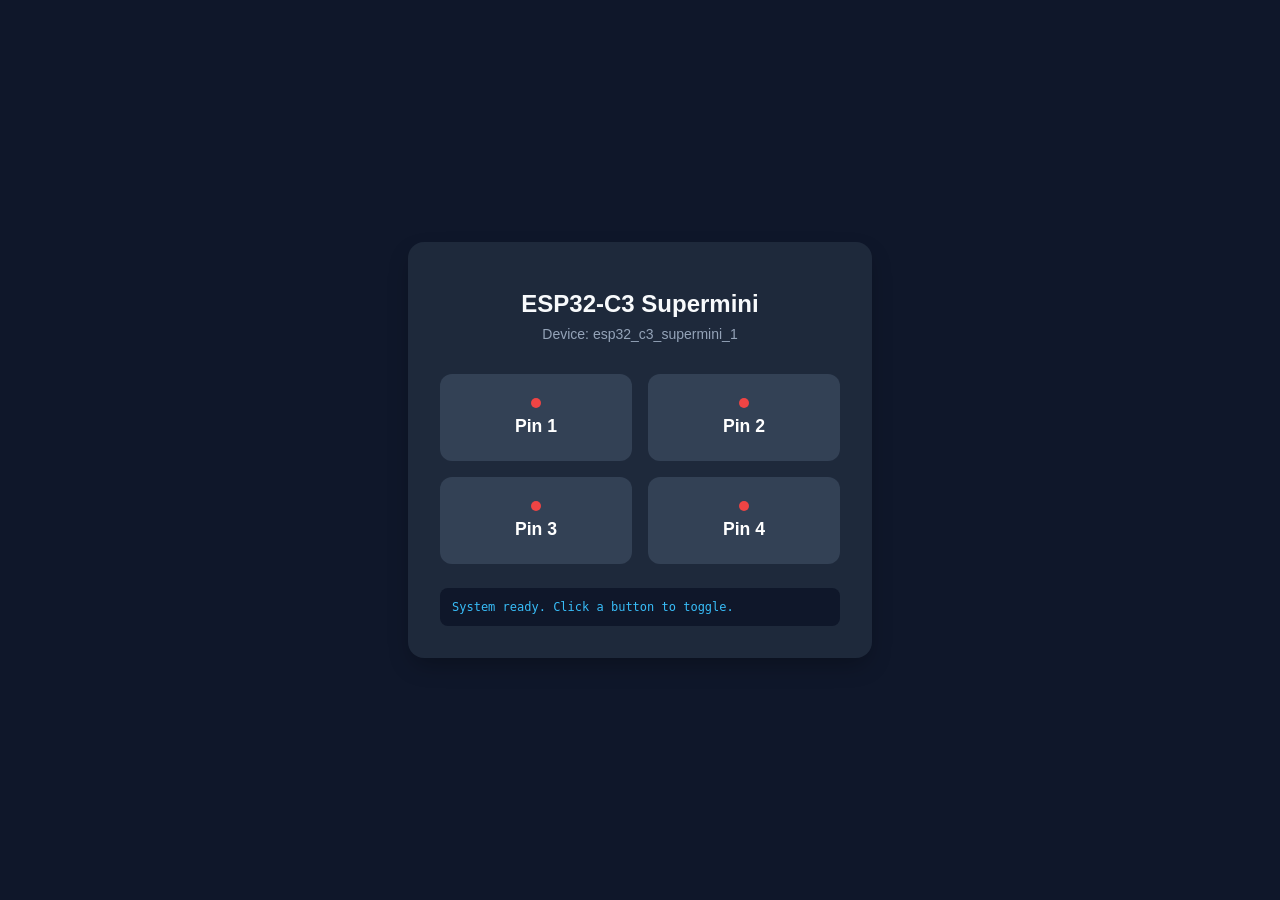
<file: index.html>
<!DOCTYPE html>
<html lang="en">
<head>
    <meta charset="UTF-8">
    <meta name="viewport" content="width=device-width, initial-scale=1.0">
    <title>ESP32-C3 Control Panel</title>
    <style>
        :root {
            --bg-color: #0f172a;
            --card-bg: #1e293b;
            --text-color: #f8fafc;
            --primary-off: #ef4444;
            --primary-on: #22c55e;
        }

        body {
            font-family: -apple-system, BlinkMacSystemFont, "Segoe UI", Roboto, Helvetica, Arial, sans-serif;
            background-color: var(--bg-color);
            color: var(--text-color);
            display: flex;
            justify-content: center;
            align-items: center;
            min-height: 100vh;
            margin: 0;
        }

        .container {
            background-color: var(--card-bg);
            padding: 2rem;
            border-radius: 16px;
            box-shadow: 0 10px 25px -5px rgba(0, 0, 0, 0.3);
            width: 100%;
            max-width: 400px;
            text-align: center;
        }

        h1 {
            font-size: 1.5rem;
            margin-bottom: 0.5rem;
        }

        .subtitle {
            color: #94a3b8;
            font-size: 0.875rem;
            margin-bottom: 2rem;
        }

        .grid {
            display: grid;
            grid-template-columns: repeat(2, 1fr);
            gap: 1rem;
        }

        .btn {
            background-color: #334155;
            color: white;
            border: none;
            padding: 1.5rem 1rem;
            font-size: 1.1rem;
            font-weight: 600;
            border-radius: 12px;
            cursor: pointer;
            transition: all 0.2s ease;
            display: flex;
            flex-direction: column;
            align-items: center;
            gap: 0.5rem;
        }

        .btn:hover {
            transform: translateY(-2px);
            filter: brightness(1.1);
        }

        .btn:active {
            transform: translateY(0);
        }

        .btn.active {
            background-color: var(--primary-on);
            box-shadow: 0 0 15px rgba(34, 197, 94, 0.4);
        }

        .status-dot {
            width: 10px;
            height: 10px;
            background-color: var(--primary-off);
            border-radius: 50%;
            transition: background-color 0.2s;
        }

        .btn.active .status-dot {
            background-color: white;
        }

        .log-box {
            margin-top: 1.5rem;
            padding: 0.75rem;
            background-color: #0f172a;
            border-radius: 8px;
            font-family: monospace;
            font-size: 0.75rem;
            color: #38bdf8;
            max-height: 60px;
            overflow-y: auto;
            text-align: left;
        }
    </style>
</head>
<body>

    <div class="container">
        <h1>ESP32-C3 Supermini</h1>
        <div class="subtitle">Device: esp32_c3_supermini_1</div>

        <div class="grid">
            <button class="btn" id="pin1" onclick="togglePin('pin1')">
                <div class="status-dot"></div>
                Pin 1
            </button>
            <button class="btn" id="pin2" onclick="togglePin('pin2')">
                <div class="status-dot"></div>
                Pin 2
            </button>
            <button class="btn" id="pin3" onclick="togglePin('pin3')">
                <div class="status-dot"></div>
                Pin 3
            </button>
            <button class="btn" id="pin4" onclick="togglePin('pin4')">
                <div class="status-dot"></div>
                Pin 4
            </button>
        </div>

        <div class="log-box" id="log">System ready. Click a button to toggle.</div>
    </div>

    <script>
        // Configuration
        const TOKEN = "eyJhbGciOiJIUzI1NiIsInR5cCI6IkpXVCJ9.eyJkZXYiOiJlc3AzMl9jM19zdXBlcm1pbmlfMSIsImlhdCI6MTc4ODYwMjE1NCwianRpIjoiNmE5YmU3MmE4ZGRhYjliMjBlMDM5ZGRlIiwic3ZyIjoiYXAtc291dGhlYXN0LmF3cy50aGluZ2VyLmlvIiwidXNyIjoiamFuYm9iaXMifQ.uXCb3o2Knwxyhgg8ollZiC35NkSsN0B64QjtWX1ekig";
        const BASE_URL = "https://backend.thinger.io/v3/users/janbobis/devices/esp32_c3_supermini_1/resources/";

        // Object to keep track of the local state for each pin
        const pinStates = {
            pin1: false,
            pin2: false,
            pin3: false,
            pin4: false
        };

        async function togglePin(pinId) {
            const button = document.getElementById(pinId);
            const logBox = document.getElementById('log');
            
            // Toggle the local target state
            const targetState = !pinStates[pinId];
            
            logBox.innerText = `Sending ${targetState} to ${pinId}...`;
            button.style.pointerEvents = 'none'; // Disable clicking during request

            try {
                const response = await fetch(`${BASE_URL}${pinId}`, {
                    method: 'POST',
                    headers: {
                        'Authorization': `Bearer ${TOKEN}`,
                        'Content-Type': 'application/json'
                    },
                    body: JSON.stringify({ in: targetState }) 
                    // Note: Thinger.io payloads often expect wrapper formats like { "in": true } or a raw boolean. 
                    // If your device code expects a raw JSON boolean, change this line to: body: JSON.stringify(targetState)
                });

                if (response.ok) {
                    // Update state and UI on success
                    pinStates[pinId] = targetState;
                    if (targetState) {
                        button.classList.add('active');
                    } else {
                        button.classList.remove('active');
                    }
                    logBox.innerText = `Success: ${pinId} turned ${targetState ? 'ON' : 'OFF'}`;
                } else {
                    logBox.innerText = `Error: HTTP ${response.status}`;
                }
            } catch (error) {
                logBox.innerText = `Network Error: ${error.message}`;
            } finally {
                button.style.pointerEvents = 'auto'; // Re-enable clicking
            }
        }
    </script>
</body>
</html>
</file>
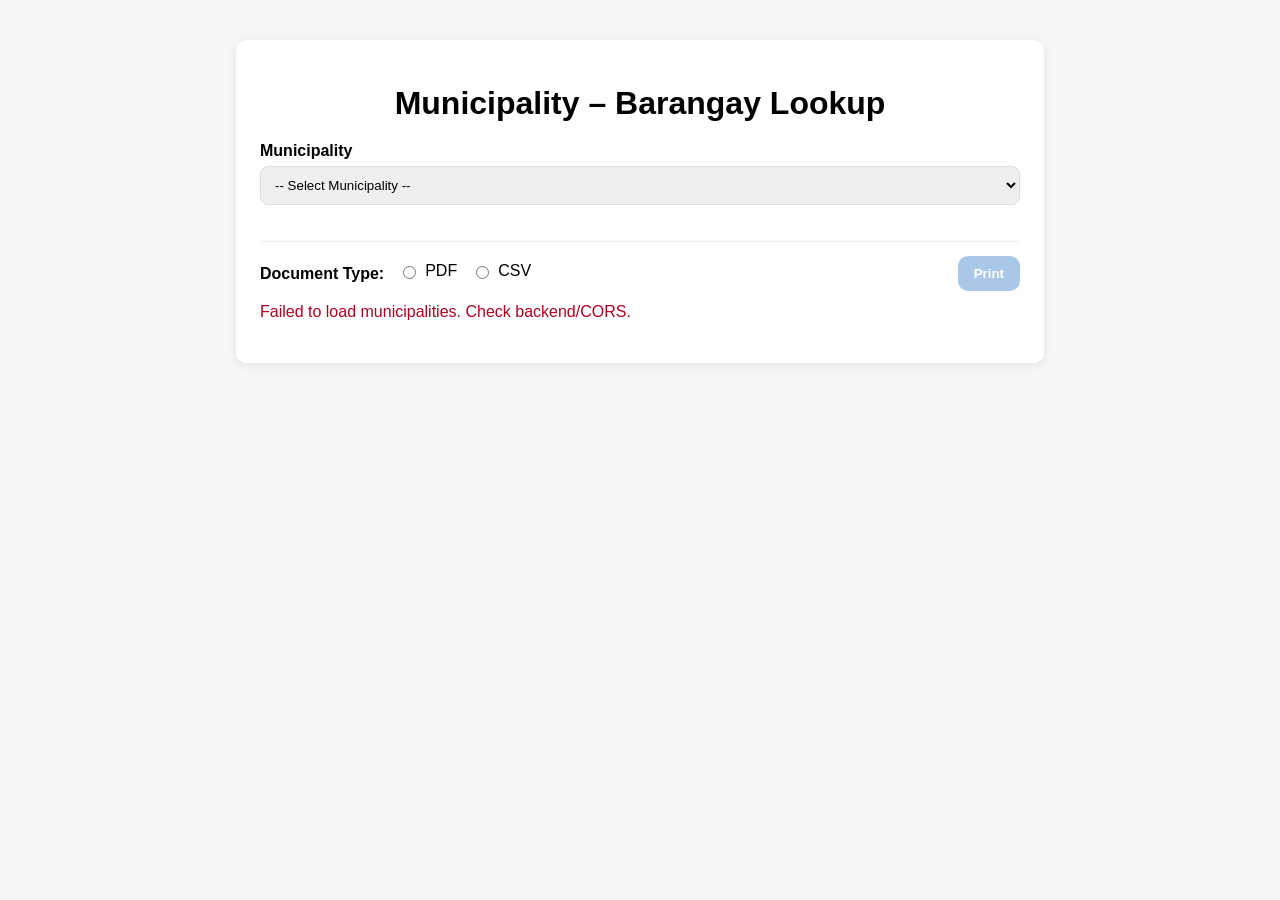
<file: src/main/resources/static/index.html>
<!DOCTYPE html>
<html lang="en">
<head>
  <meta charset="UTF-8" />
  <title>Municipality & Barangay Viewer</title>
  <link rel="stylesheet" href="style.css" />
</head>
<body>
  <div class="container">
    <h1>Municipality – Barangay Lookup</h1>

    <label for="municipalitySelect">Municipality</label>
    <select id="municipalitySelect">
      <option value="">-- Select Municipality --</option>
    </select>

    <table id="barangayTable" hidden>
      <thead>
        <tr>
          <th>Barangay</th>
          <th>Municipality</th>
          <th>Province</th>
        </tr>
      </thead>
      <tbody></tbody>
    </table>

    <!-- Bottom controls -->
    <div class="actions">
      <div class="doctype">
        <span class="doctype-label">Document Type:</span>

        <label class="radio">
          <input type="radio" name="doctype" value="PDF" />
          PDF
        </label>

        <label class="radio">
          <input type="radio" name="doctype" value="CSV" />
          CSV
        </label>
      </div>

      <button id="printBtn" disabled>Print</button>
    </div>

    <p id="status" class="status" aria-live="polite"></p>
  </div>

  <script src="app.js"></script>
</body>
</html>
</file>
<file: src/main/resources/static/style.css>
body {
  font-family: Arial, Helvetica, sans-serif;
  background-color: #f4f6f8;
}

.container {
  max-width: 760px;
  margin: 40px auto;
  background: #ffffff;
  padding: 24px;
  border-radius: 10px;
  box-shadow: 0 2px 10px rgba(0,0,0,0.08);
}

h1 {
  text-align: center;
  margin-bottom: 20px;
}

label {
  font-weight: bold;
  display: block;
  margin-bottom: 6px;
}

select {
  width: 100%;
  padding: 10px;
  margin-bottom: 18px;
  border-radius: 8px;
  border: 1px solid #ddd;
}

table {
  width: 100%;
  border-collapse: collapse;
  margin-top: 8px;
}

thead {
  background-color: #0078d4;
  color: white;
}

th, td {
  padding: 10px;
  border: 1px solid #ddd;
}

tbody tr:nth-child(even) {
  background-color: #f2f2f2;
}

/* bottom actions */
.actions {
  display: flex;
  align-items: center;
  justify-content: space-between;
  gap: 16px;
  margin-top: 18px;
  padding-top: 14px;
  border-top: 1px solid #eee;
}

.doctype {
  display: flex;
  align-items: center;
  gap: 14px;
  flex-wrap: wrap;
}

.doctype-label {
  font-weight: bold;
}

.radio {
  display: inline-flex;
  align-items: center;
  gap: 6px;
  font-weight: normal;
}

button {
  background: #0078d4;
  color: #fff;
  border: none;
  padding: 10px 16px;
  border-radius: 10px;
  cursor: pointer;
  font-weight: bold;
}

button:disabled {
  background: #a9c7e6;
  cursor: not-allowed;
}

.status {
  margin-top: 12px;
  min-height: 20px;
  color: #333;
}

.status.error { color: #b00020; }
.status.success { color: #107c10; }
</file>
